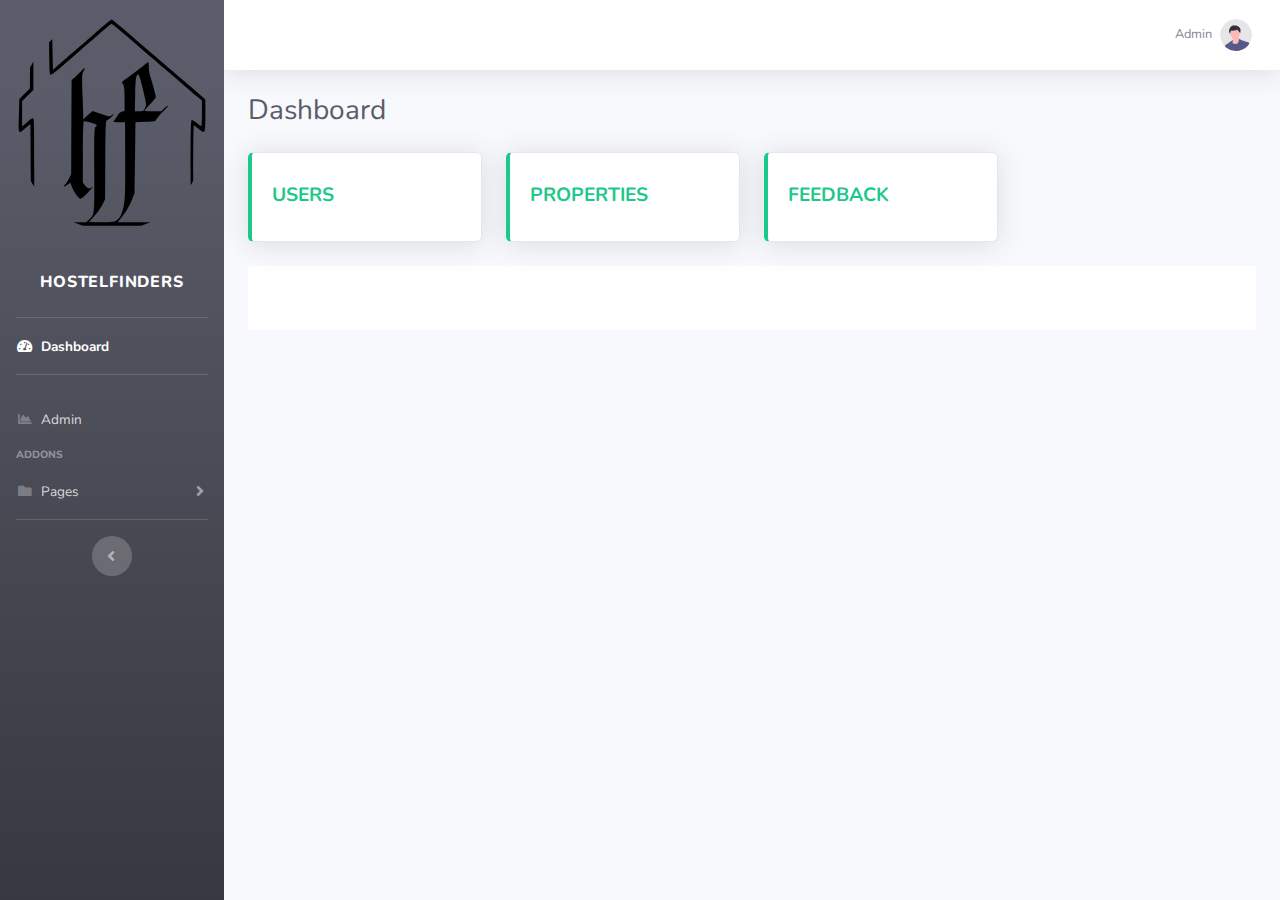
<file: admin/index.html>
<!DOCTYPE html>
<html lang="en">

<head>

    <meta charset="utf-8">
    <meta http-equiv="X-UA-Compatible" content="IE=edge">
    <meta name="viewport" content="width=device-width, initial-scale=1, shrink-to-fit=no">
    <meta name="description" content="">
    <meta name="author" content="">

    <title>SB Admin 2 - Dashboard</title>

    <!-- Custom fonts for this template-->
    <link href="vendor/fontawesome-free/css/all.min.css" rel="stylesheet" type="text/css">
    <link
        href="https://fonts.googleapis.com/css?family=Nunito:200,200i,300,300i,400,400i,600,600i,700,700i,800,800i,900,900i"
        rel="stylesheet">

    <!-- Custom styles for this template-->
    <link href="css/sb-admin-2.min.css" rel="stylesheet">

</head>

<body id="page-top">

    <!-- Page Wrapper -->
    <div id="wrapper">

        <!-- Sidebar -->
        <ul class="navbar-nav bg-gradient-dark sidebar sidebar-dark accordion" id="accordionSidebar">

            <!-- Sidebar - Brand -->
            <img class="img-profile rounded-circle w-85 p-3" src="img/logoo.svg">

            <a class="sidebar-brand d-flex align-items-center justify-content-center" href="homepage.html">
               
                <div class="sidebar-brand-text mx-3">HostelFinders</div>
            </a>

            <!-- Divider -->
            <hr class="sidebar-divider my-0">

            <!-- Nav Item - Dashboard -->
            <li class="nav-item active">
                <a class="nav-link" href="index.html">
                    <i class="fas fa-fw fa-tachometer-alt"></i>
                    <span>Dashboard</span></a>
            </li>

            <!-- Divider -->
            <hr class="sidebar-divider">

            <li class="nav-item">
                <a class="nav-link" href="register.php">
                  <i class="fas fa-fw fa-chart-area"></i>
                  <span>Admin</span></a>
              </li>
              
            <!-- Heading -->
            <div class="sidebar-heading">
                Addons
            </div>

            <!-- Nav Item - Pages Collapse Menu -->
            <li class="nav-item">
                <a class="nav-link collapsed" href="#" data-toggle="collapse" data-target="#collapsePages"
                    aria-expanded="true" aria-controls="collapsePages">
                    <i class="fas fa-fw fa-folder"></i>
                    <span>Pages</span>
                </a>
                <div id="collapsePages" class="collapse" aria-labelledby="headingPages" data-parent="#accordionSidebar">
                    <div class="bg-white py-2 collapse-inner rounded">
                        <h6 class="collapse-header">Login Screens:</h6>
                        <a class="collapse-item" href="login.html">Login</a>
                        <a class="collapse-item" href="register.html">Register</a>
                        <a class="collapse-item" href="forgot-password.html">Forgot Password</a>
                        <div class="collapse-divider"></div>
                        <h6 class="collapse-header">Other Pages:</h6>
                        <a class="collapse-item" href="404.html">404 Page</a>
                        <a class="collapse-item" href="blank.html">Blank Page</a>
                    </div>
                </div>
            </li>


            <!-- Divider -->
            <hr class="sidebar-divider d-none d-md-block">

            <!-- Sidebar Toggler (Sidebar) -->
            <div class="text-center d-none d-md-inline">
                <button class="rounded-circle border-0" id="sidebarToggle"></button>
            </div>


        </ul>
        <!-- End of Sidebar -->

        <!-- Content Wrapper -->
        <div id="content-wrapper" class="d-flex flex-column">

            <!-- Main Content -->
            <div id="content">

                <!-- Topbar -->
                <nav class="navbar navbar-expand navbar-light bg-white topbar mb-4 static-top shadow">

                    <!-- Sidebar Toggle (Topbar) -->
                    <button id="sidebarToggleTop" class="btn btn-link d-md-none rounded-circle mr-3">
                        <i class="fa fa-bars"></i>
                    </button>

                    <!-- Topbar Search -->

                    <!-- Topbar Navbar -->
                    <ul class="navbar-nav ml-auto">

                        <!-- Nav Item - Search Dropdown (Visible Only XS) -->
                        <li class="nav-item dropdown no-arrow d-sm-none">
                            <a class="nav-link dropdown-toggle" href="#" id="searchDropdown" role="button"
                                data-toggle="dropdown" aria-haspopup="true" aria-expanded="false">
                                <i class="fas fa-search fa-fw"></i>
                            </a>
                            <!-- Dropdown - Messages -->
                            <div class="dropdown-menu dropdown-menu-right p-3 shadow animated--grow-in"
                                aria-labelledby="searchDropdown">
                                <form class="form-inline mr-auto w-100 navbar-search">
                                    <div class="input-group">
                                        <input type="text" class="form-control bg-light border-0 small"
                                            placeholder="Search for..." aria-label="Search"
                                            aria-describedby="basic-addon2">
                                        <div class="input-group-append">
                                            <button class="btn btn-primary" type="button">
                                                <i class="fas fa-search fa-sm"></i>
                                            </button>
                                        </div>
                                    </div>
                                </form>
                            </div>
                        </li>


                        <!-- Nav Item - User Information -->
                        <li class="nav-item dropdown no-arrow">
                            <a class="nav-link dropdown-toggle" href="#" id="userDropdown" role="button"
                                data-toggle="dropdown" aria-haspopup="true" aria-expanded="false">
                                <span class="mr-2 d-none d-lg-inline text-gray-600 small">Admin</span>
                                <img class="img-profile rounded-circle"
                                    src="img/undraw_profile.svg">
                            </a>
                            <!-- Dropdown - User Information -->
                            <div class="dropdown-menu dropdown-menu-right shadow animated--grow-in"
                                aria-labelledby="userDropdown">
                                
                                <a class="dropdown-item" href="#">
                                    <i class="fas fa-cogs fa-sm fa-fw mr-2 text-gray-400"></i>
                                    Settings
                                </a>
                                
                                <div class="dropdown-divider"></div>
                                <a class="dropdown-item" href="#" data-toggle="modal" data-target="#logoutModal">
                                    <i class="fas fa-sign-out-alt fa-sm fa-fw mr-2 text-gray-400"></i>
                                    Logout
                                </a>
                            </div>
                        </li>

                    </ul>

                </nav>
                <!-- End of Topbar -->

                <!-- Begin Page Content -->
                <div class="container-fluid">

                    <!-- Page Heading -->
                    <div class="d-sm-flex align-items-center justify-content-between mb-4">
                        <h1 class="h3 mb-0 text-gray-800">Dashboard</h1>
                        
                    </div>

                    <!-- Content Row -->
                    <div class="row">

                        <!-- Earnings (Monthly) Card Example -->
                        <div class="col-xl-3 col-md-6 mb-4">
                            <div class="card border-left-success shadow h-100 py-2">
                                <div class="card-body">
                                    <div class="row no-gutters align-items-center">
                                        <div class="col mr-2">
                                            <div class="text-lg font-weight-bold text-success text-uppercase mb-1">
                                                Users</div>
                                            <div class="h5 mb-0 font-weight-bold text-gray-800"></div>
                                        </div>
                                        
                                    </div>
                                </div>
                            </div>
                        </div>

                        <!-- Earnings (Monthly) Card Example -->
                        <div class="col-xl-3 col-md-6 mb-4">
                            <div class="card border-left-success shadow h-100 py-2">
                                <div class="card-body">
                                    <div class="row no-gutters align-items-center">
                                        <div class="col mr-2">
                                            <div class="text-lg font-weight-bold text-success text-uppercase mb-1">
                                                Properties</div>
                                            <div class="h5 mb-0 font-weight-bold text-gray-800"></div>
                                        </div>
                                        
                                    </div>
                                </div>
                            </div>
                        </div>

                        <!-- Earnings (Monthly) Card Example -->

                        <!-- Pending Requests Card Example -->
                        <div class="col-xl-3 col-md-6 mb-4">
                            <div class="card border-left-success shadow h-100 py-2">
                                <div class="card-body">
                                    <div class="row no-gutters align-items-center">
                                        <div class="col mr-2">
                                            <div class="text-lg font-weight-bold text-success text-uppercase mb-1">
                                                Feedback</div>
                                            <div class="h5 mb-0 font-weight-bold text-gray-800"></div>
                                        </div>
                                       
                                    </div>
                                </div>
                            </div>
                        </div>
                    </div>

                    <!-- Content Row -->

                    <div class="row">



            </div>
            <!-- End of Main Content -->

            <!-- Footer -->
            <footer class="sticky-footer bg-white">
                <div class="container my-auto">
                    
                </div>
            </footer>
            <!-- End of Footer -->

        </div>
        <!-- End of Content Wrapper -->

    </div>
    <!-- End of Page Wrapper -->

    <!-- Scroll to Top Button-->
    <a class="scroll-to-top rounded" href="#page-top">
        <i class="fas fa-angle-up"></i>
    </a>

    <!-- Logout Modal-->
    <div class="modal fade" id="logoutModal" tabindex="-1" role="dialog" aria-labelledby="exampleModalLabel"
        aria-hidden="true">
        <div class="modal-dialog" role="document">
            <div class="modal-content">
                <div class="modal-header">
                    <h5 class="modal-title" id="exampleModalLabel">Ready to Leave?</h5>
                    <button class="close" type="button" data-dismiss="modal" aria-label="Close">
                        <span aria-hidden="true">×</span>
                    </button>
                </div>
                <div class="modal-body">Select "Logout" below if you are ready to end your current session.</div>
                <div class="modal-footer">
                    <button class="btn btn-secondary" type="button" data-dismiss="modal">Cancel</button>
                    <a class="btn btn-primary" href="login.html">Logout</a>
                </div>
            </div>
        </div>
    </div>

    <!-- Bootstrap core JavaScript-->
    <script src="vendor/jquery/jquery.min.js"></script>
    <script src="vendor/bootstrap/js/bootstrap.bundle.min.js"></script>

    <!-- Core plugin JavaScript-->
    <script src="vendor/jquery-easing/jquery.easing.min.js"></script>

    <!-- Custom scripts for all pages-->
    <script src="js/sb-admin-2.min.js"></script>

    <!-- Page level plugins -->
    <script src="vendor/chart.js/Chart.min.js"></script>

    <!-- Page level custom scripts -->
    <script src="js/demo/chart-area-demo.js"></script>
    <script src="js/demo/chart-pie-demo.js"></script>

</body>

</html>
</file>
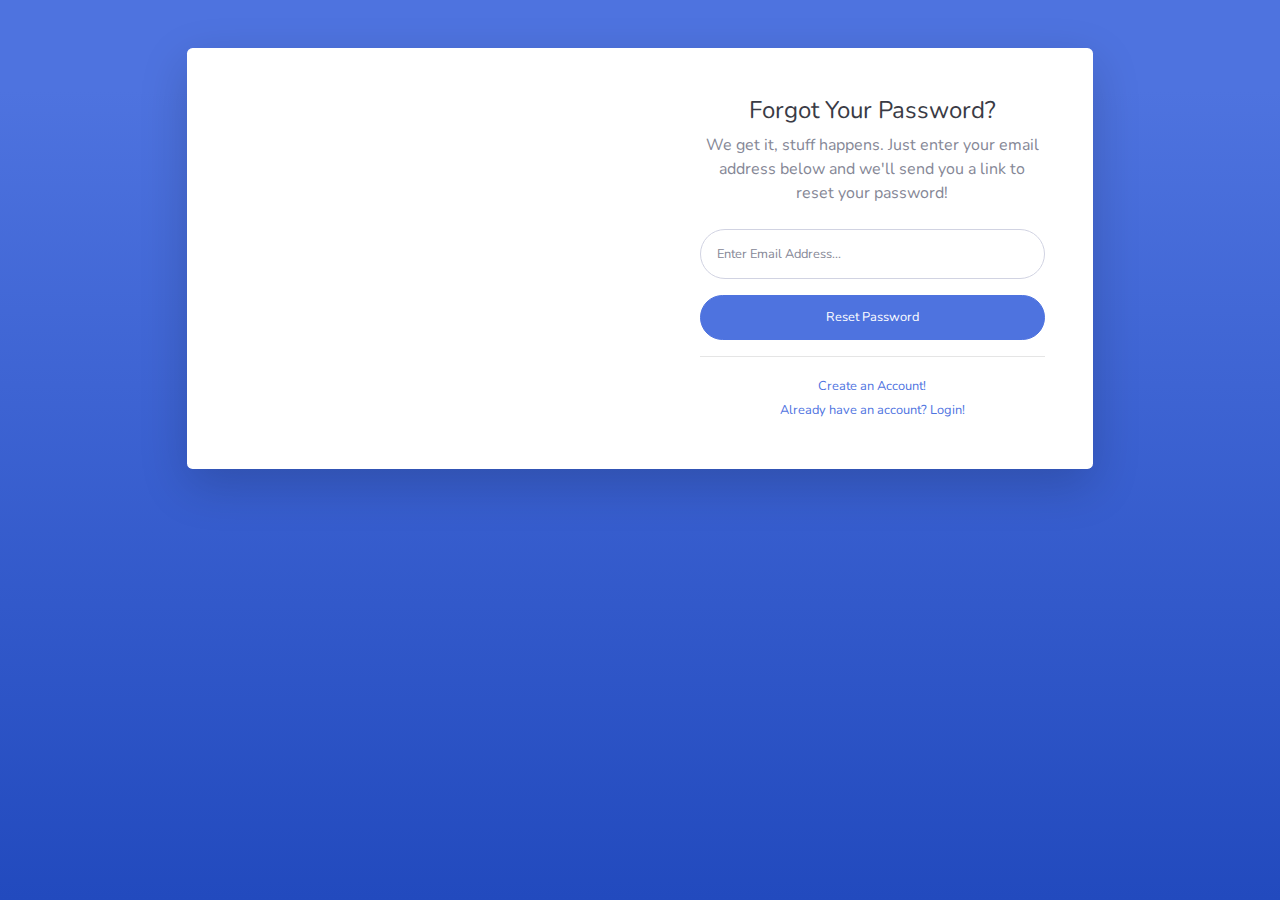
<file: admin/forgot-password.html>
<!DOCTYPE html>
<html lang="en">

<head>

    <meta charset="utf-8">
    <meta http-equiv="X-UA-Compatible" content="IE=edge">
    <meta name="viewport" content="width=device-width, initial-scale=1, shrink-to-fit=no">
    <meta name="description" content="">
    <meta name="author" content="">

    <title>SB Admin 2 - Forgot Password</title>

    <!-- Custom fonts for this template-->
    <link href="vendor/fontawesome-free/css/all.min.css" rel="stylesheet" type="text/css">
    <link
        href="https://fonts.googleapis.com/css?family=Nunito:200,200i,300,300i,400,400i,600,600i,700,700i,800,800i,900,900i"
        rel="stylesheet">

    <!-- Custom styles for this template-->
    <link href="css/sb-admin-2.min.css" rel="stylesheet">

</head>

<body class="bg-gradient-primary">

    <div class="container">

        <!-- Outer Row -->
        <div class="row justify-content-center">

            <div class="col-xl-10 col-lg-12 col-md-9">

                <div class="card o-hidden border-0 shadow-lg my-5">
                    <div class="card-body p-0">
                        <!-- Nested Row within Card Body -->
                        <div class="row">
                            <div class="col-lg-6 d-none d-lg-block "></div>
                            <div class="col-lg-6">
                                <div class="p-5">
                                    <div class="text-center">
                                        <h1 class="h4 text-gray-900 mb-2">Forgot Your Password?</h1>
                                        <p class="mb-4">We get it, stuff happens. Just enter your email address below
                                            and we'll send you a link to reset your password!</p>
                                    </div>
                                    <form class="user">
                                        <div class="form-group">
                                            <input type="email" class="form-control form-control-user"
                                                id="exampleInputEmail" aria-describedby="emailHelp"
                                                placeholder="Enter Email Address...">
                                        </div>
                                        <a href="login.html" class="btn btn-primary btn-user btn-block">
                                            Reset Password
                                        </a>
                                    </form>
                                    <hr>
                                    <div class="text-center">
                                        <a class="small" href="register.html">Create an Account!</a>
                                    </div>
                                    <div class="text-center">
                                        <a class="small" href="login.html">Already have an account? Login!</a>
                                    </div>
                                </div>
                            </div>
                        </div>
                    </div>
                </div>

            </div>

        </div>

    </div>

    <!-- Bootstrap core JavaScript-->
    <script src="vendor/jquery/jquery.min.js"></script>
    <script src="vendor/bootstrap/js/bootstrap.bundle.min.js"></script>

    <!-- Core plugin JavaScript-->
    <script src="vendor/jquery-easing/jquery.easing.min.js"></script>

    <!-- Custom scripts for all pages-->
    <script src="js/sb-admin-2.min.js"></script>

</body>

</html>
</file>
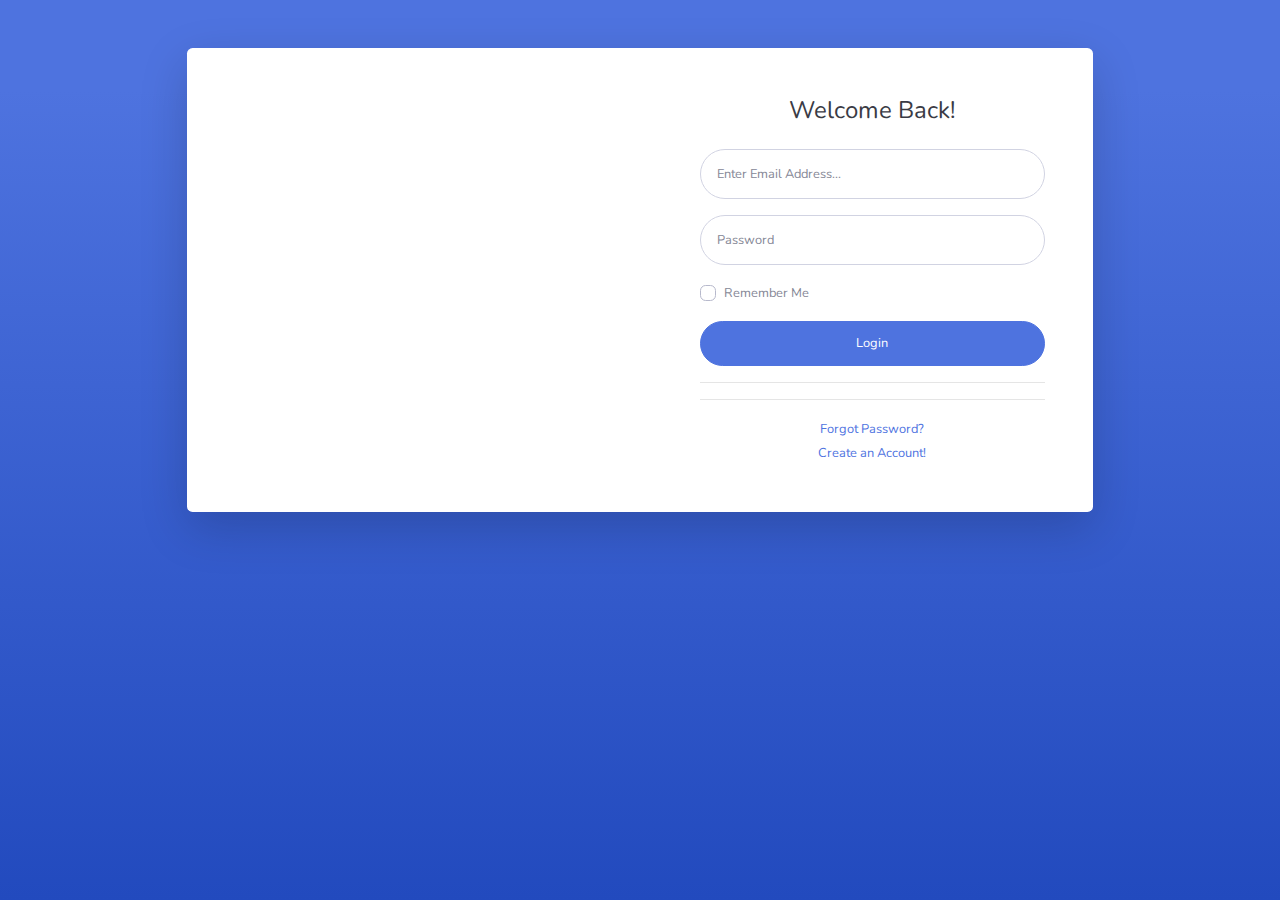
<file: admin/login.html>
<!DOCTYPE html>
<html lang="en">

<head>

    <meta charset="utf-8">
    <meta http-equiv="X-UA-Compatible" content="IE=edge">
    <meta name="viewport" content="width=device-width, initial-scale=1, shrink-to-fit=no">
    <meta name="description" content="">
    <meta name="author" content="">

    <title>HostelFinders - Login</title>

    <!-- Custom fonts for this template-->
    <link href="vendor/fontawesome-free/css/all.min.css" rel="stylesheet" type="text/css">
    <link
        href="https://fonts.googleapis.com/css?family=Nunito:200,200i,300,300i,400,400i,600,600i,700,700i,800,800i,900,900i"
        rel="stylesheet">

    <!-- Custom styles for this template-->
    <link href="css/sb-admin-2.min.css" rel="stylesheet">

</head>

<body class="bg-gradient-primary">

    <div class="container">

        <!-- Outer Row -->
        <div class="row justify-content-center">

            <div class="col-xl-10 col-lg-12 col-md-9">

                <div class="card o-hidden border-0 shadow-lg my-5">
                    <div class="card-body p-0">
                        <!-- Nested Row within Card Body -->
                        <div class="row">
                            <div class="col-lg-6 d-none d-lg-block "></div>
                            <div class="col-lg-6">
                                <div class="p-5">
                                    <div class="text-center">
                                        <h1 class="h4 text-gray-900 mb-4">Welcome Back!</h1>
                                    </div>
                                    <form class="user">
                                        <div class="form-group">
                                            <input type="email" class="form-control form-control-user"
                                                id="exampleInputEmail" aria-describedby="emailHelp"
                                                placeholder="Enter Email Address...">
                                        </div>
                                        <div class="form-group">
                                            <input type="password" class="form-control form-control-user"
                                                id="exampleInputPassword" placeholder="Password">
                                        </div>
                                        <div class="form-group">
                                            <div class="custom-control custom-checkbox small">
                                                <input type="checkbox" class="custom-control-input" id="customCheck">
                                                <label class="custom-control-label" for="customCheck">Remember
                                                    Me</label>
                                            </div>
                                        </div>
                                        <a href="index.html" class="btn btn-primary btn-user btn-block">
                                            Login
                                        </a>
                                        <hr>
                                        
                                    </form>
                                    <hr>
                                    <div class="text-center">
                                        <a class="small" href="forgot-password.html">Forgot Password?</a>
                                    </div>
                                    <div class="text-center">
                                        <a class="small" href="register.html">Create an Account!</a>
                                    </div>
                                </div>
                            </div>
                        </div>
                    </div>
                </div>

            </div>

        </div>

    </div>

    <!-- Bootstrap core JavaScript-->
    <script src="vendor/jquery/jquery.min.js"></script>
    <script src="vendor/bootstrap/js/bootstrap.bundle.min.js"></script>

    <!-- Core plugin JavaScript-->
    <script src="vendor/jquery-easing/jquery.easing.min.js"></script>

    <!-- Custom scripts for all pages-->
    <script src="js/sb-admin-2.min.js"></script>

</body>

</html>
</file>
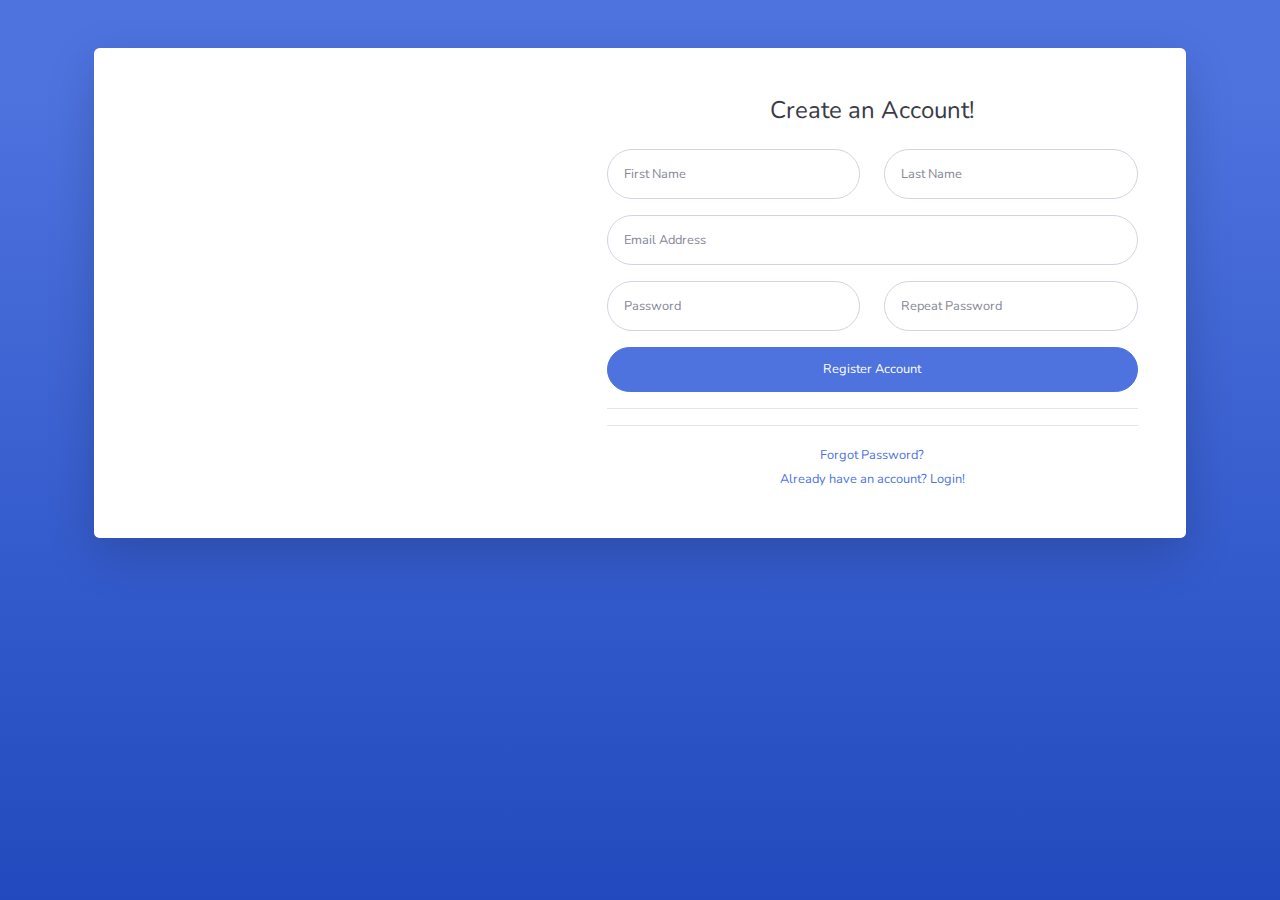
<file: admin/register.html>
<!DOCTYPE html>
<html lang="en">

<head>

    <meta charset="utf-8">
    <meta http-equiv="X-UA-Compatible" content="IE=edge">
    <meta name="viewport" content="width=device-width, initial-scale=1, shrink-to-fit=no">
    <meta name="description" content="">
    <meta name="author" content="">

    <title>SB Admin 2 - Register</title>

    <!-- Custom fonts for this template-->
    <link href="vendor/fontawesome-free/css/all.min.css" rel="stylesheet" type="text/css">
    <link
        href="https://fonts.googleapis.com/css?family=Nunito:200,200i,300,300i,400,400i,600,600i,700,700i,800,800i,900,900i"
        rel="stylesheet">

    <!-- Custom styles for this template-->
    <link href="css/sb-admin-2.min.css" rel="stylesheet">

</head>

<body class="bg-gradient-primary">

    <div class="container">

        <div class="card o-hidden border-0 shadow-lg my-5">
            <div class="card-body p-0">
                <!-- Nested Row within Card Body -->
                <div class="row">
                    <div class="col-lg-5 d-none d-lg-block "></div>
                    <div class="col-lg-7">
                        <div class="p-5">
                            <div class="text-center">
                                <h1 class="h4 text-gray-900 mb-4">Create an Account!</h1>
                            </div>
                            <form class="user">
                                <div class="form-group row">
                                    <div class="col-sm-6 mb-3 mb-sm-0">
                                        <input type="text" class="form-control form-control-user" id="exampleFirstName"
                                            placeholder="First Name">
                                    </div>
                                    <div class="col-sm-6">
                                        <input type="text" class="form-control form-control-user" id="exampleLastName"
                                            placeholder="Last Name">
                                    </div>
                                </div>
                                <div class="form-group">
                                    <input type="email" class="form-control form-control-user" id="exampleInputEmail"
                                        placeholder="Email Address">
                                </div>
                                <div class="form-group row">
                                    <div class="col-sm-6 mb-3 mb-sm-0">
                                        <input type="password" class="form-control form-control-user"
                                            id="exampleInputPassword" placeholder="Password">
                                    </div>
                                    <div class="col-sm-6">
                                        <input type="password" class="form-control form-control-user"
                                            id="exampleRepeatPassword" placeholder="Repeat Password">
                                    </div>
                                </div>
                                <a href="login.html" class="btn btn-primary btn-user btn-block">
                                    Register Account
                                </a>
                                <hr>
                                
                            </form>
                            <hr>
                            <div class="text-center">
                                <a class="small" href="forgot-password.html">Forgot Password?</a>
                            </div>
                            <div class="text-center">
                                <a class="small" href="login.html">Already have an account? Login!</a>
                            </div>
                        </div>
                    </div>
                </div>
            </div>
        </div>

    </div>

    <!-- Bootstrap core JavaScript-->
    <script src="vendor/jquery/jquery.min.js"></script>
    <script src="vendor/bootstrap/js/bootstrap.bundle.min.js"></script>

    <!-- Core plugin JavaScript-->
    <script src="vendor/jquery-easing/jquery.easing.min.js"></script>

    <!-- Custom scripts for all pages-->
    <script src="js/sb-admin-2.min.js"></script>

</body>

</html>
</file>
